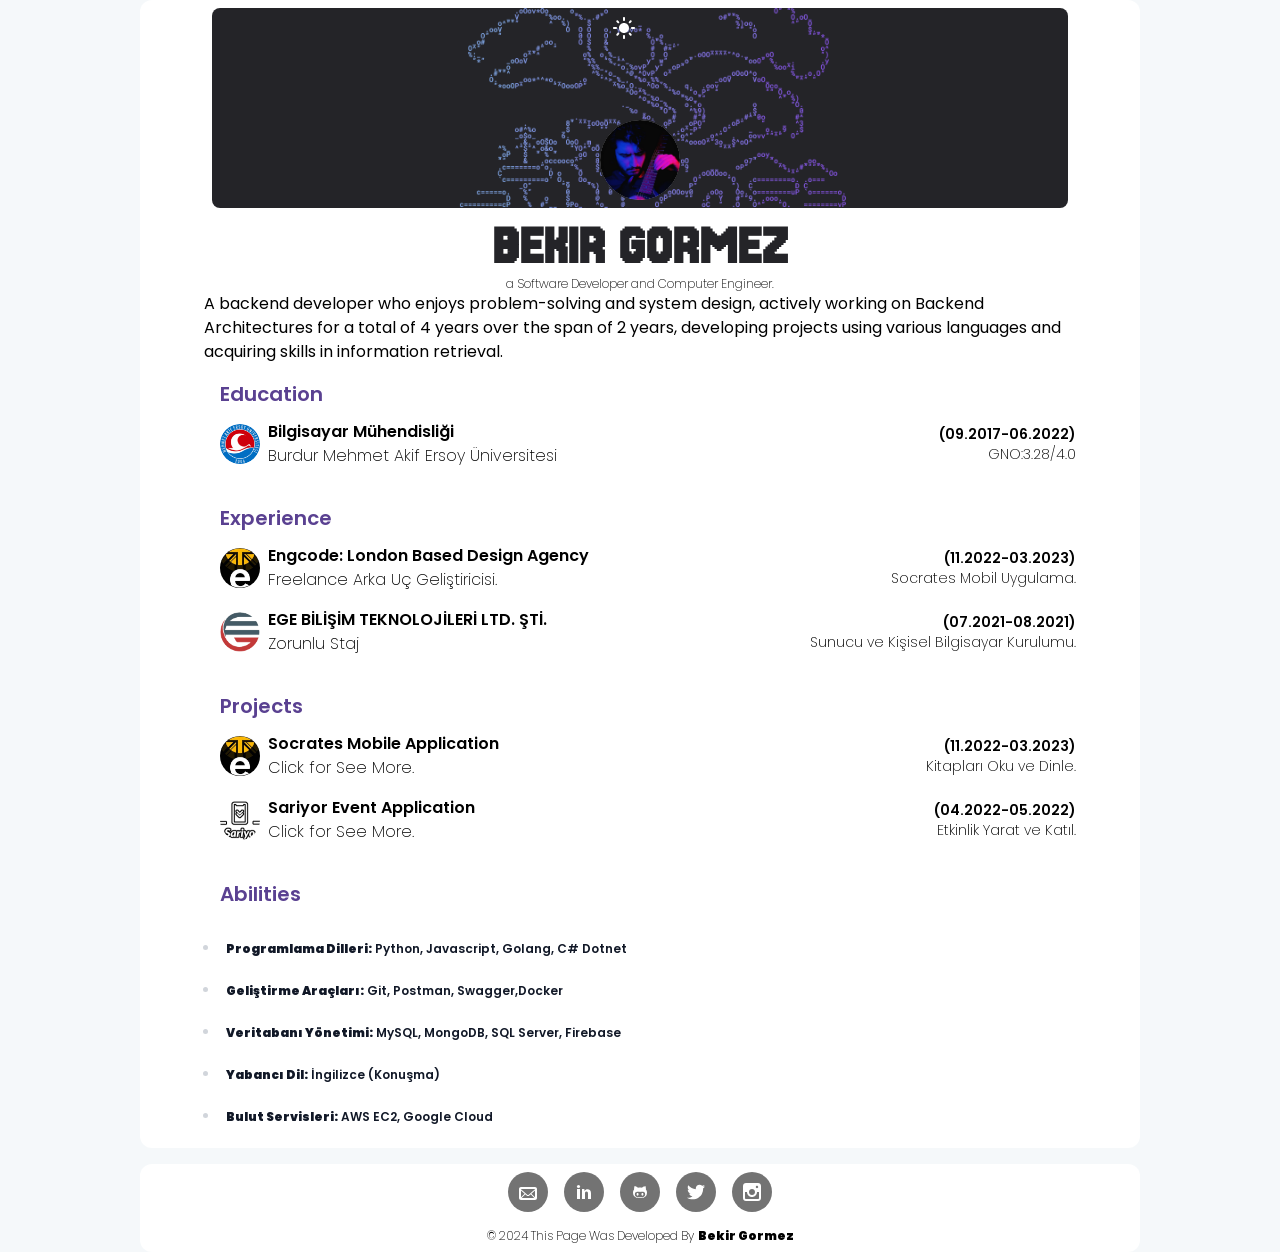
<file: index.html>
<!DOCTYPE html>
<html lang="en">
  <head>
    <meta charset="UTF-8" />
    <link
      rel="icon"
      type="image/svg+xml"
      href="./assets/favicon-B3naljaa.svg"
    />
    <meta name="viewport" content="width=device-width, initial-scale=1.0" />
    <title>Bekir Gormez</title>
    <script type="module" crossorigin src="./assets/index-ZwTkF0AS.js"></script>
    <link rel="stylesheet" crossorigin href="./assets/index-CpmE449k.css" />
  </head>
  <body>
    <div id="root"></div>
  </body>
</html>
</file>
<file: assets/index-CpmE449k.css>
@import"https://fonts.googleapis.com/css2?family=Jersey+15&display=swap";@import"https://fonts.googleapis.com/css2?family=Jersey+15&family=Poppins:ital,wght@0,100;0,200;0,300;0,400;0,500;0,600;0,700;0,800;0,900;1,100;1,200;1,300;1,400;1,500;1,600;1,700;1,800;1,900&display=swap";@media (prefers-color-scheme: dark){.wmde-markdown,.wmde-markdown-var{color-scheme:dark;--color-prettylights-syntax-comment: #8b949e;--color-prettylights-syntax-constant: #79c0ff;--color-prettylights-syntax-entity: #d2a8ff;--color-prettylights-syntax-storage-modifier-import: #c9d1d9;--color-prettylights-syntax-entity-tag: #7ee787;--color-prettylights-syntax-keyword: #ff7b72;--color-prettylights-syntax-string: #a5d6ff;--color-prettylights-syntax-variable: #ffa657;--color-prettylights-syntax-brackethighlighter-unmatched: #f85149;--color-prettylights-syntax-invalid-illegal-text: #f0f6fc;--color-prettylights-syntax-invalid-illegal-bg: #8e1519;--color-prettylights-syntax-carriage-return-text: #f0f6fc;--color-prettylights-syntax-carriage-return-bg: #b62324;--color-prettylights-syntax-string-regexp: #7ee787;--color-prettylights-syntax-markup-list: #f2cc60;--color-prettylights-syntax-markup-heading: #1f6feb;--color-prettylights-syntax-markup-italic: #c9d1d9;--color-prettylights-syntax-markup-bold: #c9d1d9;--color-prettylights-syntax-markup-deleted-text: #ffdcd7;--color-prettylights-syntax-markup-deleted-bg: #67060c;--color-prettylights-syntax-markup-inserted-text: #aff5b4;--color-prettylights-syntax-markup-inserted-bg: #033a16;--color-prettylights-syntax-markup-changed-text: #ffdfb6;--color-prettylights-syntax-markup-changed-bg: #5a1e02;--color-prettylights-syntax-markup-ignored-text: #c9d1d9;--color-prettylights-syntax-markup-ignored-bg: #1158c7;--color-prettylights-syntax-meta-diff-range: #d2a8ff;--color-prettylights-syntax-brackethighlighter-angle: #8b949e;--color-prettylights-syntax-sublimelinter-gutter-mark: #484f58;--color-prettylights-syntax-constant-other-reference-link: #a5d6ff;--color-fg-default: #c9d1d9;--color-fg-muted: #8b949e;--color-fg-subtle: #484f58;--color-canvas-default: #0d1117;--color-canvas-subtle: #161b22;--color-border-default: #30363d;--color-border-muted: #21262d;--color-neutral-muted: rgba(110, 118, 129, .4);--color-accent-fg: #58a6ff;--color-accent-emphasis: #1f6feb;--color-attention-subtle: rgba(187, 128, 9, .15);--color-danger-fg: #f85149;--color-danger-emphasis: #da3633;--color-attention-fg: #d29922;--color-attention-emphasis: #9e6a03;--color-done-fg: #a371f7;--color-done-emphasis: #8957e5;--color-success-fg: #3fb950;--color-success-emphasis: #238636;--color-copied-active-bg: #2e9b33}}@media (prefers-color-scheme: light){.wmde-markdown,.wmde-markdown-var{color-scheme:light;--color-prettylights-syntax-comment: #6e7781;--color-prettylights-syntax-constant: #0550ae;--color-prettylights-syntax-entity: #8250df;--color-prettylights-syntax-storage-modifier-import: #24292f;--color-prettylights-syntax-entity-tag: #116329;--color-prettylights-syntax-keyword: #cf222e;--color-prettylights-syntax-string: #0a3069;--color-prettylights-syntax-variable: #953800;--color-prettylights-syntax-brackethighlighter-unmatched: #82071e;--color-prettylights-syntax-invalid-illegal-text: #f6f8fa;--color-prettylights-syntax-invalid-illegal-bg: #82071e;--color-prettylights-syntax-carriage-return-text: #f6f8fa;--color-prettylights-syntax-carriage-return-bg: #cf222e;--color-prettylights-syntax-string-regexp: #116329;--color-prettylights-syntax-markup-list: #3b2300;--color-prettylights-syntax-markup-heading: #0550ae;--color-prettylights-syntax-markup-italic: #24292f;--color-prettylights-syntax-markup-bold: #24292f;--color-prettylights-syntax-markup-deleted-text: #82071e;--color-prettylights-syntax-markup-deleted-bg: #ffebe9;--color-prettylights-syntax-markup-inserted-text: #116329;--color-prettylights-syntax-markup-inserted-bg: #dafbe1;--color-prettylights-syntax-markup-changed-text: #953800;--color-prettylights-syntax-markup-changed-bg: #ffd8b5;--color-prettylights-syntax-markup-ignored-text: #eaeef2;--color-prettylights-syntax-markup-ignored-bg: #0550ae;--color-prettylights-syntax-meta-diff-range: #8250df;--color-prettylights-syntax-brackethighlighter-angle: #57606a;--color-prettylights-syntax-sublimelinter-gutter-mark: #8c959f;--color-prettylights-syntax-constant-other-reference-link: #0a3069;--color-fg-default: #24292f;--color-fg-muted: #57606a;--color-fg-subtle: #6e7781;--color-canvas-default: #ffffff;--color-canvas-subtle: #f6f8fa;--color-border-default: #d0d7de;--color-border-muted: hsl(210, 18%, 87%);--color-neutral-muted: rgba(175, 184, 193, .2);--color-accent-fg: #0969da;--color-accent-emphasis: #0969da;--color-attention-subtle: #fff8c5;--color-danger-fg: #d1242f;--color-danger-emphasis: #cf222e;--color-attention-fg: #9a6700;--color-attention-emphasis: #9a6700;--color-done-fg: #8250df;--color-done-emphasis: #8250df;--color-success-fg: #1a7f37;--color-success-emphasis: #1f883d;--color-copied-active-bg: #2e9b33}}[data-color-mode*=dark] .wmde-markdown,[data-color-mode*=dark] .wmde-markdown-var,.wmde-markdown-var[data-color-mode*=dark],.wmde-markdown[data-color-mode*=dark],body[data-color-mode*=dark]{color-scheme:dark;--color-prettylights-syntax-comment: #8b949e;--color-prettylights-syntax-constant: #79c0ff;--color-prettylights-syntax-entity: #d2a8ff;--color-prettylights-syntax-storage-modifier-import: #c9d1d9;--color-prettylights-syntax-entity-tag: #7ee787;--color-prettylights-syntax-keyword: #ff7b72;--color-prettylights-syntax-string: #a5d6ff;--color-prettylights-syntax-variable: #ffa657;--color-prettylights-syntax-brackethighlighter-unmatched: #f85149;--color-prettylights-syntax-invalid-illegal-text: #f0f6fc;--color-prettylights-syntax-invalid-illegal-bg: #8e1519;--color-prettylights-syntax-carriage-return-text: #f0f6fc;--color-prettylights-syntax-carriage-return-bg: #b62324;--color-prettylights-syntax-string-regexp: #7ee787;--color-prettylights-syntax-markup-list: #f2cc60;--color-prettylights-syntax-markup-heading: #1f6feb;--color-prettylights-syntax-markup-italic: #c9d1d9;--color-prettylights-syntax-markup-bold: #c9d1d9;--color-prettylights-syntax-markup-deleted-text: #ffdcd7;--color-prettylights-syntax-markup-deleted-bg: #67060c;--color-prettylights-syntax-markup-inserted-text: #aff5b4;--color-prettylights-syntax-markup-inserted-bg: #033a16;--color-prettylights-syntax-markup-changed-text: #ffdfb6;--color-prettylights-syntax-markup-changed-bg: #5a1e02;--color-prettylights-syntax-markup-ignored-text: #c9d1d9;--color-prettylights-syntax-markup-ignored-bg: #1158c7;--color-prettylights-syntax-meta-diff-range: #d2a8ff;--color-prettylights-syntax-brackethighlighter-angle: #8b949e;--color-prettylights-syntax-sublimelinter-gutter-mark: #484f58;--color-prettylights-syntax-constant-other-reference-link: #a5d6ff;--color-fg-default: #c9d1d9;--color-fg-muted: #8b949e;--color-fg-subtle: #484f58;--color-canvas-default: #0d1117;--color-canvas-subtle: #161b22;--color-border-default: #30363d;--color-border-muted: #21262d;--color-neutral-muted: rgba(110, 118, 129, .4);--color-accent-fg: #58a6ff;--color-accent-emphasis: #1f6feb;--color-attention-subtle: rgba(187, 128, 9, .15);--color-danger-fg: #f85149}[data-color-mode*=light] .wmde-markdown,[data-color-mode*=light] .wmde-markdown-var,.wmde-markdown-var[data-color-mode*=light],.wmde-markdown[data-color-mode*=light],body[data-color-mode*=light]{color-scheme:light;--color-prettylights-syntax-comment: #6e7781;--color-prettylights-syntax-constant: #0550ae;--color-prettylights-syntax-entity: #8250df;--color-prettylights-syntax-storage-modifier-import: #24292f;--color-prettylights-syntax-entity-tag: #116329;--color-prettylights-syntax-keyword: #cf222e;--color-prettylights-syntax-string: #0a3069;--color-prettylights-syntax-variable: #953800;--color-prettylights-syntax-brackethighlighter-unmatched: #82071e;--color-prettylights-syntax-invalid-illegal-text: #f6f8fa;--color-prettylights-syntax-invalid-illegal-bg: #82071e;--color-prettylights-syntax-carriage-return-text: #f6f8fa;--color-prettylights-syntax-carriage-return-bg: #cf222e;--color-prettylights-syntax-string-regexp: #116329;--color-prettylights-syntax-markup-list: #3b2300;--color-prettylights-syntax-markup-heading: #0550ae;--color-prettylights-syntax-markup-italic: #24292f;--color-prettylights-syntax-markup-bold: #24292f;--color-prettylights-syntax-markup-deleted-text: #82071e;--color-prettylights-syntax-markup-deleted-bg: #ffebe9;--color-prettylights-syntax-markup-inserted-text: #116329;--color-prettylights-syntax-markup-inserted-bg: #dafbe1;--color-prettylights-syntax-markup-changed-text: #953800;--color-prettylights-syntax-markup-changed-bg: #ffd8b5;--color-prettylights-syntax-markup-ignored-text: #eaeef2;--color-prettylights-syntax-markup-ignored-bg: #0550ae;--color-prettylights-syntax-meta-diff-range: #8250df;--color-prettylights-syntax-brackethighlighter-angle: #57606a;--color-prettylights-syntax-sublimelinter-gutter-mark: #8c959f;--color-prettylights-syntax-constant-other-reference-link: #0a3069;--color-fg-default: #24292f;--color-fg-muted: #57606a;--color-fg-subtle: #6e7781;--color-canvas-default: #ffffff;--color-canvas-subtle: #f6f8fa;--color-border-default: #d0d7de;--color-border-muted: hsl(210, 18%, 87%);--color-neutral-muted: rgba(175, 184, 193, .2);--color-accent-fg: #0969da;--color-accent-emphasis: #0969da;--color-attention-subtle: #fff8c5;--color-danger-fg: #cf222e}.wmde-markdown{-webkit-text-size-adjust:100%;font-family:-apple-system,BlinkMacSystemFont,Segoe UI,Noto Sans,Helvetica,Arial,sans-serif,"Apple Color Emoji","Segoe UI Emoji";font-size:16px;line-height:1.5;word-wrap:break-word;color:var(--color-fg-default);background-color:var(--color-canvas-default)}.wmde-markdown details,.wmde-markdown figcaption,.wmde-markdown figure{display:block}.wmde-markdown summary{display:list-item}.wmde-markdown [hidden]{display:none!important}.wmde-markdown a{background-color:transparent;color:var(--color-accent-fg);text-decoration:none}.wmde-markdown a:active,.wmde-markdown a:hover{outline-width:0}.wmde-markdown abbr[title]{border-bottom:none;-webkit-text-decoration:underline dotted;text-decoration:underline dotted}.wmde-markdown b,.wmde-markdown strong{font-weight:600}.wmde-markdown dfn{font-style:italic}.wmde-markdown h1{margin:.67em 0;font-weight:600;padding-bottom:.3em;font-size:2em;border-bottom:1px solid var(--color-border-muted)}.wmde-markdown mark{background-color:var(--color-attention-subtle);color:var(--color-text-primary)}.wmde-markdown small{font-size:90%}.wmde-markdown sub,.wmde-markdown sup{font-size:75%;line-height:0;position:relative;vertical-align:baseline}.wmde-markdown sub{bottom:-.25em}.wmde-markdown sup{top:-.5em}.wmde-markdown img{display:inline-block;border-style:none;max-width:100%;box-sizing:content-box;background-color:var(--color-canvas-default)}.wmde-markdown code,.wmde-markdown kbd,.wmde-markdown pre,.wmde-markdown samp{font-family:monospace,monospace;font-size:1em}.wmde-markdown figure{margin:1em 40px}.wmde-markdown hr{box-sizing:content-box;overflow:hidden;background:transparent;border:0;border-bottom:1px solid var(--color-border-muted);height:.25em;padding:0;margin:24px 0;background-color:var(--color-border-default)}.wmde-markdown input{font:inherit;margin:0;overflow:visible;font-family:inherit;font-size:inherit;line-height:inherit}.wmde-markdown [type=button],.wmde-markdown [type=reset],.wmde-markdown [type=submit]{-webkit-appearance:button}.wmde-markdown [type=button]::-moz-focus-inner,.wmde-markdown [type=reset]::-moz-focus-inner,.wmde-markdown [type=submit]::-moz-focus-inner{border-style:none;padding:0}.wmde-markdown [type=button]:-moz-focusring,.wmde-markdown [type=reset]:-moz-focusring,.wmde-markdown [type=submit]:-moz-focusring{outline:1px dotted ButtonText}.wmde-markdown [type=checkbox],.wmde-markdown [type=radio]{box-sizing:border-box;padding:0}.wmde-markdown [type=number]::-webkit-inner-spin-button,.wmde-markdown [type=number]::-webkit-outer-spin-button{height:auto}.wmde-markdown [type=search]{-webkit-appearance:textfield;outline-offset:-2px}.wmde-markdown [type=search]::-webkit-search-cancel-button,.wmde-markdown [type=search]::-webkit-search-decoration{-webkit-appearance:none}.wmde-markdown ::-webkit-input-placeholder{color:inherit;opacity:.54}.wmde-markdown ::-webkit-file-upload-button{-webkit-appearance:button;font:inherit}.wmde-markdown a:hover{text-decoration:underline}.wmde-markdown hr:before{display:table;content:""}.wmde-markdown hr:after{display:table;clear:both;content:""}.wmde-markdown table{border-spacing:0;border-collapse:collapse;display:block;width:-moz-max-content;width:max-content;max-width:100%}.wmde-markdown td,.wmde-markdown th{padding:0}.wmde-markdown details summary{cursor:pointer}.wmde-markdown details:not([open])>*:not(summary){display:none!important}.wmde-markdown kbd{display:inline-block;padding:3px 5px;font:11px ui-monospace,SFMono-Regular,SF Mono,Menlo,Consolas,Liberation Mono,monospace;line-height:10px;color:var(--color-fg-default);vertical-align:middle;background-color:var(--color-canvas-subtle);border:solid 1px var(--color-neutral-muted);border-bottom-color:var(--color-neutral-muted);border-radius:6px;box-shadow:inset 0 -1px 0 var(--color-neutral-muted)}.wmde-markdown h1,.wmde-markdown h2,.wmde-markdown h3,.wmde-markdown h4,.wmde-markdown h5,.wmde-markdown h6{margin-top:24px;margin-bottom:16px;font-weight:600;line-height:1.25}.wmde-markdown h2{font-weight:600;padding-bottom:.3em;font-size:1.5em;border-bottom:1px solid var(--color-border-muted)}.wmde-markdown h3{font-weight:600;font-size:1.25em}.wmde-markdown h4{font-weight:600;font-size:1em}.wmde-markdown h5{font-weight:600;font-size:.875em}.wmde-markdown h6{font-weight:600;font-size:.85em;color:var(--color-fg-muted)}.wmde-markdown p{margin-top:0;margin-bottom:10px}.wmde-markdown blockquote{margin:0;padding:0 1em;color:var(--color-fg-muted);border-left:.25em solid var(--color-border-default)}.wmde-markdown ul,.wmde-markdown ol{margin-top:0;margin-bottom:0;padding-left:2em}.wmde-markdown ol ol,.wmde-markdown ul ol{list-style-type:lower-roman}.wmde-markdown ul ul ol,.wmde-markdown ul ol ol,.wmde-markdown ol ul ol,.wmde-markdown ol ol ol{list-style-type:lower-alpha}.wmde-markdown dd{margin-left:0}.wmde-markdown tt,.wmde-markdown code{font-family:ui-monospace,SFMono-Regular,SF Mono,Menlo,Consolas,Liberation Mono,monospace;font-size:12px}.wmde-markdown pre{margin-top:0;margin-bottom:0;font-family:ui-monospace,SFMono-Regular,SF Mono,Menlo,Consolas,Liberation Mono,monospace;font-size:12px;word-wrap:normal}.wmde-markdown .octicon{display:inline-block;overflow:visible!important;vertical-align:text-bottom;fill:currentColor}.wmde-markdown ::-moz-placeholder{color:var(--color-fg-subtle);opacity:1}.wmde-markdown ::placeholder{color:var(--color-fg-subtle);opacity:1}.wmde-markdown input::-webkit-outer-spin-button,.wmde-markdown input::-webkit-inner-spin-button{margin:0;-webkit-appearance:none;-moz-appearance:none;appearance:none}.wmde-markdown [data-catalyst]{display:block}.wmde-markdown:before{display:table;content:""}.wmde-markdown:after{display:table;clear:both;content:""}.wmde-markdown>*:first-child{margin-top:0!important}.wmde-markdown>*:last-child{margin-bottom:0!important}.wmde-markdown a:not([href]){color:inherit;text-decoration:none}.wmde-markdown .absent{color:var(--color-danger-fg)}.wmde-markdown a.anchor{float:left;padding-right:4px;margin-left:-20px;line-height:1}.wmde-markdown .anchor:focus{outline:none}.wmde-markdown p,.wmde-markdown blockquote,.wmde-markdown ul,.wmde-markdown ol,.wmde-markdown dl,.wmde-markdown table,.wmde-markdown pre,.wmde-markdown details{margin-top:0;margin-bottom:16px}.wmde-markdown blockquote>:first-child{margin-top:0}.wmde-markdown blockquote>:last-child{margin-bottom:0}.wmde-markdown sup>a:before{content:"["}.wmde-markdown sup>a:after{content:"]"}.wmde-markdown h1 .octicon-link,.wmde-markdown h2 .octicon-link,.wmde-markdown h3 .octicon-link,.wmde-markdown h4 .octicon-link,.wmde-markdown h5 .octicon-link,.wmde-markdown h6 .octicon-link{color:var(--color-fg-default);vertical-align:middle;visibility:hidden}.wmde-markdown h1:hover .anchor,.wmde-markdown h2:hover .anchor,.wmde-markdown h3:hover .anchor,.wmde-markdown h4:hover .anchor,.wmde-markdown h5:hover .anchor,.wmde-markdown h6:hover .anchor{text-decoration:none}.wmde-markdown h1:hover .anchor .octicon-link,.wmde-markdown h2:hover .anchor .octicon-link,.wmde-markdown h3:hover .anchor .octicon-link,.wmde-markdown h4:hover .anchor .octicon-link,.wmde-markdown h5:hover .anchor .octicon-link,.wmde-markdown h6:hover .anchor .octicon-link{visibility:visible}.wmde-markdown h1 tt,.wmde-markdown h1 code,.wmde-markdown h2 tt,.wmde-markdown h2 code,.wmde-markdown h3 tt,.wmde-markdown h3 code,.wmde-markdown h4 tt,.wmde-markdown h4 code,.wmde-markdown h5 tt,.wmde-markdown h5 code,.wmde-markdown h6 tt,.wmde-markdown h6 code{padding:0 .2em;font-size:inherit}.wmde-markdown ul.no-list,.wmde-markdown ol.no-list{padding:0;list-style-type:none}.wmde-markdown ol[type="1"]{list-style-type:decimal}.wmde-markdown ol[type=a]{list-style-type:lower-alpha}.wmde-markdown ol[type=i]{list-style-type:lower-roman}.wmde-markdown div>ol:not([type]){list-style-type:decimal}.wmde-markdown ul ul,.wmde-markdown ul ol,.wmde-markdown ol ol,.wmde-markdown ol ul{margin-top:0;margin-bottom:0}.wmde-markdown li>p{margin-top:16px}.wmde-markdown li+li{margin-top:.25em}.wmde-markdown dl{padding:0}.wmde-markdown dl dt{padding:0;margin-top:16px;font-size:1em;font-style:italic;font-weight:600}.wmde-markdown dl dd{padding:0 16px;margin-bottom:16px}.wmde-markdown table th{font-weight:600}.wmde-markdown table th,.wmde-markdown table td{padding:6px 13px;border:1px solid var(--color-border-default)}.wmde-markdown table tr{background-color:var(--color-canvas-default);border-top:1px solid var(--color-border-muted)}.wmde-markdown table tr:nth-child(2n){background-color:var(--color-canvas-subtle)}.wmde-markdown table img{background-color:transparent}.wmde-markdown img[align=right]{padding-left:20px}.wmde-markdown img[align=left]{padding-right:20px}.wmde-markdown .emoji{max-width:none;vertical-align:text-top;background-color:transparent}.wmde-markdown span.frame{display:block;overflow:hidden}.wmde-markdown span.frame>span{display:block;float:left;width:auto;padding:7px;margin:13px 0 0;overflow:hidden;border:1px solid var(--color-border-default)}.wmde-markdown span.frame span img{display:block;float:left}.wmde-markdown span.frame span span{display:block;padding:5px 0 0;clear:both;color:var(--color-fg-default)}.wmde-markdown span.align-center{display:block;overflow:hidden;clear:both}.wmde-markdown span.align-center>span{display:block;margin:13px auto 0;overflow:hidden;text-align:center}.wmde-markdown span.align-center span img{margin:0 auto;text-align:center}.wmde-markdown span.align-right{display:block;overflow:hidden;clear:both}.wmde-markdown span.align-right>span{display:block;margin:13px 0 0;overflow:hidden;text-align:right}.wmde-markdown span.align-right span img{margin:0;text-align:right}.wmde-markdown span.float-left{display:block;float:left;margin-right:13px;overflow:hidden}.wmde-markdown span.float-left span{margin:13px 0 0}.wmde-markdown span.float-right{display:block;float:right;margin-left:13px;overflow:hidden}.wmde-markdown span.float-right>span{display:block;margin:13px auto 0;overflow:hidden;text-align:right}.wmde-markdown code,.wmde-markdown tt{padding:.2em .4em;margin:0;font-size:85%;background-color:var(--color-neutral-muted);border-radius:6px}.wmde-markdown code br,.wmde-markdown tt br{display:none}.wmde-markdown del code{text-decoration:inherit}.wmde-markdown pre code{font-size:100%}.wmde-markdown pre>code{padding:0;margin:0;word-break:normal;white-space:pre;background:transparent;border:0}.wmde-markdown pre{font-size:85%;line-height:1.45;background-color:var(--color-canvas-subtle);border-radius:6px}.wmde-markdown pre code,.wmde-markdown pre tt{display:inline;max-width:auto;padding:0;margin:0;overflow:visible;line-height:inherit;word-wrap:normal;background-color:transparent;border:0}.wmde-markdown pre>code{padding:16px;overflow:auto;display:block}.wmde-markdown .csv-data td,.wmde-markdown .csv-data th{padding:5px;overflow:hidden;font-size:12px;line-height:1;text-align:left;white-space:nowrap}.wmde-markdown .csv-data .blob-num{padding:10px 8px 9px;text-align:right;background:var(--color-canvas-default);border:0}.wmde-markdown .csv-data tr{border-top:0}.wmde-markdown .csv-data th{font-weight:600;background:var(--color-canvas-subtle);border-top:0}.wmde-markdown .footnotes{font-size:12px;color:var(--color-fg-muted);border-top:1px solid var(--color-border-default)}.wmde-markdown .footnotes ol{padding-left:16px}.wmde-markdown .footnotes li{position:relative}.wmde-markdown .footnotes li:target:before{position:absolute;top:-8px;right:-8px;bottom:-8px;left:-24px;pointer-events:none;content:"";border:2px solid var(--color-accent-emphasis);border-radius:6px}.wmde-markdown .footnotes li:target{color:var(--color-fg-default)}.wmde-markdown .footnotes .data-footnote-backref g-emoji{font-family:monospace}.wmde-markdown .task-list-item{list-style-type:none}.wmde-markdown .task-list-item label{font-weight:400}.wmde-markdown .task-list-item.enabled label{cursor:pointer}.wmde-markdown .task-list-item+.wmde-markdown .task-list-item{margin-top:3px}.wmde-markdown .task-list-item .handle{display:none}.wmde-markdown .task-list-item-checkbox,.wmde-markdown .contains-task-list input[type=checkbox]{margin:0 .2em .25em -1.6em;vertical-align:middle}.wmde-markdown .contains-task-list:dir(rtl) .task-list-item-checkbox,.wmde-markdown .contains-task-list:dir(rtl) input[type=checkbox]{margin:0 -1.6em .25em .2em}.wmde-markdown ::-webkit-calendar-picker-indicator{filter:invert(50%)}.wmde-markdown pre{position:relative}.wmde-markdown pre .copied{visibility:hidden;display:flex;position:absolute;cursor:pointer;color:var(--color-fg-default);top:6px;right:6px;border-radius:5px;background:var(--color-border-default);padding:6px;font-size:12px;transition:all .3s}.wmde-markdown pre .copied .octicon-copy{display:block}.wmde-markdown pre .copied .octicon-check{display:none}.wmde-markdown pre:hover .copied{visibility:visible}.wmde-markdown pre:hover .copied:hover{background:var(--color-prettylights-syntax-entity-tag);color:var(--color-canvas-default)}.wmde-markdown pre:hover .copied:active,.wmde-markdown pre .copied.active{background:var(--color-copied-active-bg);color:var(--color-canvas-default)}.wmde-markdown pre .active .octicon-copy{display:none}.wmde-markdown pre .active .octicon-check{display:block}.wmde-markdown .markdown-alert{padding:.5rem 1em;color:inherit;margin-bottom:16px;border-left:.25em solid var(--borderColor-default, var(--color-border-default))}.wmde-markdown .markdown-alert>:last-child{margin-bottom:0!important}.wmde-markdown .markdown-alert .markdown-alert-title{display:flex;align-items:center;line-height:1;font-weight:500;font-size:14px}.wmde-markdown .markdown-alert .markdown-alert-title svg.octicon{margin-right:var(--base-size-8, 8px)!important}.wmde-markdown .markdown-alert.markdown-alert-note{border-left-color:var(--borderColor-accent-emphasis, var(--color-accent-emphasis))}.wmde-markdown .markdown-alert.markdown-alert-note .markdown-alert-title{color:var(--fgColor-accent, var(--color-accent-fg))}.wmde-markdown .markdown-alert.markdown-alert-tip{border-left-color:var(--borderColor-success-emphasis, var(--color-success-emphasis))}.wmde-markdown .markdown-alert.markdown-alert-tip .markdown-alert-title{color:var(--fgColor-success, var(--color-success-fg))}.wmde-markdown .markdown-alert.markdown-alert-important{border-left-color:var(--borderColor-done-emphasis, var(--color-done-emphasis))}.wmde-markdown .markdown-alert.markdown-alert-important .markdown-alert-title{color:var(--fgColor-done, var(--color-done-fg))}.wmde-markdown .markdown-alert.markdown-alert-warning{border-left-color:var(--borderColor-attention-emphasis, var(--color-attention-emphasis))}.wmde-markdown .markdown-alert.markdown-alert-warning .markdown-alert-title{color:var(--fgColor-attention, var(--color-attention-fg))}.wmde-markdown .markdown-alert.markdown-alert-caution{border-left-color:var(--borderColor-danger-emphasis, var(--color-danger-emphasis))}.wmde-markdown .markdown-alert.markdown-alert-caution .markdown-alert-title{color:var(--fgColor-danger, var(--color-danger-fg))}.wmde-markdown .highlight-line{background-color:var(--color-neutral-muted)}.wmde-markdown .code-line.line-number:before{display:inline-block;width:1rem;text-align:right;margin-right:16px;color:var(--color-fg-subtle);content:attr(line);white-space:nowrap}.wmde-markdown .token.comment,.wmde-markdown .token.prolog,.wmde-markdown .token.doctype,.wmde-markdown .token.cdata{color:var(--color-prettylights-syntax-comment)}.wmde-markdown .token.namespace{opacity:.7}.wmde-markdown .token.property,.wmde-markdown .token.tag,.wmde-markdown .token.selector,.wmde-markdown .token.constant,.wmde-markdown .token.symbol,.wmde-markdown .token.deleted{color:var(--color-prettylights-syntax-entity-tag)}.wmde-markdown .token.maybe-class-name{color:var(--color-prettylights-syntax-variable)}.wmde-markdown .token.property-access,.wmde-markdown .token.operator,.wmde-markdown .token.boolean,.wmde-markdown .token.number,.wmde-markdown .token.selector .token.class,.wmde-markdown .token.attr-name,.wmde-markdown .token.string,.wmde-markdown .token.char,.wmde-markdown .token.builtin{color:var(--color-prettylights-syntax-constant)}.wmde-markdown .token.deleted{color:var(--color-prettylights-syntax-markup-deleted-text)}.wmde-markdown .code-line .token.deleted{background-color:var(--color-prettylights-syntax-markup-deleted-bg)}.wmde-markdown .token.inserted{color:var(--color-prettylights-syntax-markup-inserted-text)}.wmde-markdown .code-line .token.inserted{background-color:var(--color-prettylights-syntax-markup-inserted-bg)}.wmde-markdown .token.variable{color:var(--color-prettylights-syntax-constant)}.wmde-markdown .token.entity,.wmde-markdown .token.url,.wmde-markdown .language-css .token.string,.wmde-markdown .style .token.string,.wmde-markdown .token.color,.wmde-markdown .token.atrule,.wmde-markdown .token.attr-value,.wmde-markdown .token.function,.wmde-markdown .token.class-name{color:var(--color-prettylights-syntax-string)}.wmde-markdown .token.rule,.wmde-markdown .token.regex,.wmde-markdown .token.important,.wmde-markdown .token.keyword{color:var(--color-prettylights-syntax-keyword)}.wmde-markdown .token.coord{color:var(--color-prettylights-syntax-meta-diff-range)}.wmde-markdown .token.important,.wmde-markdown .token.bold{font-weight:700}.wmde-markdown .token.italic{font-style:italic}.wmde-markdown .token.entity{cursor:help}*,:before,:after{box-sizing:border-box;border-width:0;border-style:solid;border-color:#e5e7eb}:before,:after{--tw-content: ""}html,:host{line-height:1.5;-webkit-text-size-adjust:100%;-moz-tab-size:4;-o-tab-size:4;tab-size:4;font-family:ui-sans-serif,system-ui,sans-serif,"Apple Color Emoji","Segoe UI Emoji",Segoe UI Symbol,"Noto Color Emoji";font-feature-settings:normal;font-variation-settings:normal;-webkit-tap-highlight-color:transparent}body{margin:0;line-height:inherit}hr{height:0;color:inherit;border-top-width:1px}abbr:where([title]){-webkit-text-decoration:underline dotted;text-decoration:underline dotted}h1,h2,h3,h4,h5,h6{font-size:inherit;font-weight:inherit}a{color:inherit;text-decoration:inherit}b,strong{font-weight:bolder}code,kbd,samp,pre{font-family:ui-monospace,SFMono-Regular,Menlo,Monaco,Consolas,Liberation Mono,Courier New,monospace;font-feature-settings:normal;font-variation-settings:normal;font-size:1em}small{font-size:80%}sub,sup{font-size:75%;line-height:0;position:relative;vertical-align:baseline}sub{bottom:-.25em}sup{top:-.5em}table{text-indent:0;border-color:inherit;border-collapse:collapse}button,input,optgroup,select,textarea{font-family:inherit;font-feature-settings:inherit;font-variation-settings:inherit;font-size:100%;font-weight:inherit;line-height:inherit;letter-spacing:inherit;color:inherit;margin:0;padding:0}button,select{text-transform:none}button,input:where([type=button]),input:where([type=reset]),input:where([type=submit]){-webkit-appearance:button;background-color:transparent;background-image:none}:-moz-focusring{outline:auto}:-moz-ui-invalid{box-shadow:none}progress{vertical-align:baseline}::-webkit-inner-spin-button,::-webkit-outer-spin-button{height:auto}[type=search]{-webkit-appearance:textfield;outline-offset:-2px}::-webkit-search-decoration{-webkit-appearance:none}::-webkit-file-upload-button{-webkit-appearance:button;font:inherit}summary{display:list-item}blockquote,dl,dd,h1,h2,h3,h4,h5,h6,hr,figure,p,pre{margin:0}fieldset{margin:0;padding:0}legend{padding:0}ol,ul,menu{list-style:none;margin:0;padding:0}dialog{padding:0}textarea{resize:vertical}input::-moz-placeholder,textarea::-moz-placeholder{opacity:1;color:#9ca3af}input::placeholder,textarea::placeholder{opacity:1;color:#9ca3af}button,[role=button]{cursor:pointer}:disabled{cursor:default}img,svg,video,canvas,audio,iframe,embed,object{display:block;vertical-align:middle}img,video{max-width:100%;height:auto}[hidden]{display:none}html,body{-webkit-font-smoothing:antialiased;-moz-osx-font-smoothing:grayscale;height:100%;width:100%;--tw-bg-opacity: 1;background-color:rgb(245 248 250 / var(--tw-bg-opacity))}html:where(.dark,.dark *),body:where(.dark,.dark *){--tw-bg-opacity: 1;background-color:rgb(0 0 0 / var(--tw-bg-opacity))}html #root,body #root{display:flex}html #root,body #root{flex-direction:column}html #root,body #root{gap:1rem}html #root,body #root{--tw-bg-opacity: 1;background-color:rgb(245 248 250 / var(--tw-bg-opacity))}html #root:where(.dark,.dark *),body #root:where(.dark,.dark *){--tw-bg-opacity: 1;background-color:rgb(0 0 0 / var(--tw-bg-opacity))}body{position:relative;z-index:0;--tw-bg-opacity: 1;background-color:rgb(245 248 250 / var(--tw-bg-opacity))}body:is(.dark){--tw-bg-opacity: 1;background-color:rgb(0 0 0 / var(--tw-bg-opacity))}h1{font-family:"Jersey 15",sans-serif;font-weight:700;font-size:3.75rem;line-height:1;--tw-text-opacity: 1;color:rgb(36 36 40 / var(--tw-text-opacity))}h1:where(.dark,.dark *){--tw-text-opacity: 1;color:rgb(150 150 211 / var(--tw-text-opacity))}h1{text-align:center}h2{font-family:Poppins,sans-serif;font-weight:600;font-size:1.25rem;line-height:1.75rem;--tw-text-opacity: 1;color:rgb(90 65 145 / var(--tw-text-opacity))}h2:where(.dark,.dark *){--tw-text-opacity: 1;color:rgb(101 99 171 / var(--tw-text-opacity))}h2{text-align:start}h3{font-family:Poppins,sans-serif;font-weight:600;font-size:.75rem;line-height:1rem}@media (min-width: 768px){h3{font-size:1rem;line-height:1.5rem}}h3{--tw-text-opacity: 1;color:rgb(0 0 0 / var(--tw-text-opacity))}h3:where(.dark,.dark *){--tw-text-opacity: 1;color:rgb(255 255 255 / var(--tw-text-opacity))}h3{text-align:start}h4{font-family:Poppins,sans-serif;font-weight:200;font-size:.75rem;line-height:1rem;--tw-text-opacity: 1;color:rgb(0 0 0 / var(--tw-text-opacity))}h4:where(.dark,.dark *){--tw-text-opacity: 1;color:rgb(255 255 255 / var(--tw-text-opacity))}h4{text-align:start}p{font-family:Poppins,sans-serif;font-weight:400;font-size:1rem;line-height:1.5rem;--tw-text-opacity: 1;color:rgb(0 0 0 / var(--tw-text-opacity))}p:where(.dark,.dark *){--tw-text-opacity: 1;color:rgb(255 255 255 / var(--tw-text-opacity))}.wrapper-default{overflow:hidden;transition:max-height 1s ease-in-out}.wrapper-default[data-wrapped=true]{max-height:1000px}.wrapper-default[data-wrapped=false]{max-height:0px}@keyframes wrapper-expanded{0%{height:0}to{height:100%}}@keyframes wrapper-collapse{0%{height:100%}to{height:0}}*,:before,:after{--tw-border-spacing-x: 0;--tw-border-spacing-y: 0;--tw-translate-x: 0;--tw-translate-y: 0;--tw-rotate: 0;--tw-skew-x: 0;--tw-skew-y: 0;--tw-scale-x: 1;--tw-scale-y: 1;--tw-pan-x: ;--tw-pan-y: ;--tw-pinch-zoom: ;--tw-scroll-snap-strictness: proximity;--tw-gradient-from-position: ;--tw-gradient-via-position: ;--tw-gradient-to-position: ;--tw-ordinal: ;--tw-slashed-zero: ;--tw-numeric-figure: ;--tw-numeric-spacing: ;--tw-numeric-fraction: ;--tw-ring-inset: ;--tw-ring-offset-width: 0px;--tw-ring-offset-color: #fff;--tw-ring-color: rgb(59 130 246 / .5);--tw-ring-offset-shadow: 0 0 #0000;--tw-ring-shadow: 0 0 #0000;--tw-shadow: 0 0 #0000;--tw-shadow-colored: 0 0 #0000;--tw-blur: ;--tw-brightness: ;--tw-contrast: ;--tw-grayscale: ;--tw-hue-rotate: ;--tw-invert: ;--tw-saturate: ;--tw-sepia: ;--tw-drop-shadow: ;--tw-backdrop-blur: ;--tw-backdrop-brightness: ;--tw-backdrop-contrast: ;--tw-backdrop-grayscale: ;--tw-backdrop-hue-rotate: ;--tw-backdrop-invert: ;--tw-backdrop-opacity: ;--tw-backdrop-saturate: ;--tw-backdrop-sepia: ;--tw-contain-size: ;--tw-contain-layout: ;--tw-contain-paint: ;--tw-contain-style: }::backdrop{--tw-border-spacing-x: 0;--tw-border-spacing-y: 0;--tw-translate-x: 0;--tw-translate-y: 0;--tw-rotate: 0;--tw-skew-x: 0;--tw-skew-y: 0;--tw-scale-x: 1;--tw-scale-y: 1;--tw-pan-x: ;--tw-pan-y: ;--tw-pinch-zoom: ;--tw-scroll-snap-strictness: proximity;--tw-gradient-from-position: ;--tw-gradient-via-position: ;--tw-gradient-to-position: ;--tw-ordinal: ;--tw-slashed-zero: ;--tw-numeric-figure: ;--tw-numeric-spacing: ;--tw-numeric-fraction: ;--tw-ring-inset: ;--tw-ring-offset-width: 0px;--tw-ring-offset-color: #fff;--tw-ring-color: rgb(59 130 246 / .5);--tw-ring-offset-shadow: 0 0 #0000;--tw-ring-shadow: 0 0 #0000;--tw-shadow: 0 0 #0000;--tw-shadow-colored: 0 0 #0000;--tw-blur: ;--tw-brightness: ;--tw-contrast: ;--tw-grayscale: ;--tw-hue-rotate: ;--tw-invert: ;--tw-saturate: ;--tw-sepia: ;--tw-drop-shadow: ;--tw-backdrop-blur: ;--tw-backdrop-brightness: ;--tw-backdrop-contrast: ;--tw-backdrop-grayscale: ;--tw-backdrop-hue-rotate: ;--tw-backdrop-invert: ;--tw-backdrop-opacity: ;--tw-backdrop-saturate: ;--tw-backdrop-sepia: ;--tw-contain-size: ;--tw-contain-layout: ;--tw-contain-paint: ;--tw-contain-style: }.container{width:100%;margin-right:auto;margin-left:auto;padding-right:2rem;padding-left:2rem}@media (min-width: 100%){.container{max-width:100%;padding-right:2rem;padding-left:2rem}}@media (min-width: 600){.container{max-width:600}}@media (min-width: 1000px){.container{max-width:1000px;padding-right:4rem;padding-left:4rem}}.prose{color:var(--tw-prose-body);max-width:65ch}.prose :where(p):not(:where([class~=not-prose],[class~=not-prose] *)){margin-top:1.25em;margin-bottom:1.25em}.prose :where([class~=lead]):not(:where([class~=not-prose],[class~=not-prose] *)){color:var(--tw-prose-lead);font-size:1.25em;line-height:1.6;margin-top:1.2em;margin-bottom:1.2em}.prose :where(a):not(:where([class~=not-prose],[class~=not-prose] *)){color:var(--tw-prose-links);text-decoration:underline;font-weight:500}.prose :where(strong):not(:where([class~=not-prose],[class~=not-prose] *)){color:var(--tw-prose-bold);font-weight:600}.prose :where(a strong):not(:where([class~=not-prose],[class~=not-prose] *)){color:inherit}.prose :where(blockquote strong):not(:where([class~=not-prose],[class~=not-prose] *)){color:inherit}.prose :where(thead th strong):not(:where([class~=not-prose],[class~=not-prose] *)){color:inherit}.prose :where(ol):not(:where([class~=not-prose],[class~=not-prose] *)){list-style-type:decimal;margin-top:1.25em;margin-bottom:1.25em;padding-inline-start:1.625em}.prose :where(ol[type=A]):not(:where([class~=not-prose],[class~=not-prose] *)){list-style-type:upper-alpha}.prose :where(ol[type=a]):not(:where([class~=not-prose],[class~=not-prose] *)){list-style-type:lower-alpha}.prose :where(ol[type=A s]):not(:where([class~=not-prose],[class~=not-prose] *)){list-style-type:upper-alpha}.prose :where(ol[type=a s]):not(:where([class~=not-prose],[class~=not-prose] *)){list-style-type:lower-alpha}.prose :where(ol[type=I]):not(:where([class~=not-prose],[class~=not-prose] *)){list-style-type:upper-roman}.prose :where(ol[type=i]):not(:where([class~=not-prose],[class~=not-prose] *)){list-style-type:lower-roman}.prose :where(ol[type=I s]):not(:where([class~=not-prose],[class~=not-prose] *)){list-style-type:upper-roman}.prose :where(ol[type=i s]):not(:where([class~=not-prose],[class~=not-prose] *)){list-style-type:lower-roman}.prose :where(ol[type="1"]):not(:where([class~=not-prose],[class~=not-prose] *)){list-style-type:decimal}.prose :where(ul):not(:where([class~=not-prose],[class~=not-prose] *)){list-style-type:disc;margin-top:1.25em;margin-bottom:1.25em;padding-inline-start:1.625em}.prose :where(ol>li):not(:where([class~=not-prose],[class~=not-prose] *))::marker{font-weight:400;color:var(--tw-prose-counters)}.prose :where(ul>li):not(:where([class~=not-prose],[class~=not-prose] *))::marker{color:var(--tw-prose-bullets)}.prose :where(dt):not(:where([class~=not-prose],[class~=not-prose] *)){color:var(--tw-prose-headings);font-weight:600;margin-top:1.25em}.prose :where(hr):not(:where([class~=not-prose],[class~=not-prose] *)){border-color:var(--tw-prose-hr);border-top-width:1px;margin-top:3em;margin-bottom:3em}.prose :where(blockquote):not(:where([class~=not-prose],[class~=not-prose] *)){font-weight:500;font-style:italic;color:var(--tw-prose-quotes);border-inline-start-width:.25rem;border-inline-start-color:var(--tw-prose-quote-borders);quotes:"“""”""‘""’";margin-top:1.6em;margin-bottom:1.6em;padding-inline-start:1em}.prose :where(blockquote p:first-of-type):not(:where([class~=not-prose],[class~=not-prose] *)):before{content:open-quote}.prose :where(blockquote p:last-of-type):not(:where([class~=not-prose],[class~=not-prose] *)):after{content:close-quote}.prose :where(h1):not(:where([class~=not-prose],[class~=not-prose] *)){color:var(--tw-prose-headings);font-weight:800;font-size:2.25em;margin-top:0;margin-bottom:.8888889em;line-height:1.1111111}.prose :where(h1 strong):not(:where([class~=not-prose],[class~=not-prose] *)){font-weight:900;color:inherit}.prose :where(h2):not(:where([class~=not-prose],[class~=not-prose] *)){color:var(--tw-prose-headings);font-weight:700;font-size:1.5em;margin-top:2em;margin-bottom:1em;line-height:1.3333333}.prose :where(h2 strong):not(:where([class~=not-prose],[class~=not-prose] *)){font-weight:800;color:inherit}.prose :where(h3):not(:where([class~=not-prose],[class~=not-prose] *)){color:var(--tw-prose-headings);font-weight:600;font-size:1.25em;margin-top:1.6em;margin-bottom:.6em;line-height:1.6}.prose :where(h3 strong):not(:where([class~=not-prose],[class~=not-prose] *)){font-weight:700;color:inherit}.prose :where(h4):not(:where([class~=not-prose],[class~=not-prose] *)){color:var(--tw-prose-headings);font-weight:600;margin-top:1.5em;margin-bottom:.5em;line-height:1.5}.prose :where(h4 strong):not(:where([class~=not-prose],[class~=not-prose] *)){font-weight:700;color:inherit}.prose :where(img):not(:where([class~=not-prose],[class~=not-prose] *)){margin-top:2em;margin-bottom:2em}.prose :where(picture):not(:where([class~=not-prose],[class~=not-prose] *)){display:block;margin-top:2em;margin-bottom:2em}.prose :where(video):not(:where([class~=not-prose],[class~=not-prose] *)){margin-top:2em;margin-bottom:2em}.prose :where(kbd):not(:where([class~=not-prose],[class~=not-prose] *)){font-weight:500;font-family:inherit;color:var(--tw-prose-kbd);box-shadow:0 0 0 1px rgb(var(--tw-prose-kbd-shadows) / 10%),0 3px rgb(var(--tw-prose-kbd-shadows) / 10%);font-size:.875em;border-radius:.3125rem;padding-top:.1875em;padding-inline-end:.375em;padding-bottom:.1875em;padding-inline-start:.375em}.prose :where(code):not(:where([class~=not-prose],[class~=not-prose] *)){color:var(--tw-prose-code);font-weight:600;font-size:.875em}.prose :where(code):not(:where([class~=not-prose],[class~=not-prose] *)):before{content:"`"}.prose :where(code):not(:where([class~=not-prose],[class~=not-prose] *)):after{content:"`"}.prose :where(a code):not(:where([class~=not-prose],[class~=not-prose] *)){color:inherit}.prose :where(h1 code):not(:where([class~=not-prose],[class~=not-prose] *)){color:inherit}.prose :where(h2 code):not(:where([class~=not-prose],[class~=not-prose] *)){color:inherit;font-size:.875em}.prose :where(h3 code):not(:where([class~=not-prose],[class~=not-prose] *)){color:inherit;font-size:.9em}.prose :where(h4 code):not(:where([class~=not-prose],[class~=not-prose] *)){color:inherit}.prose :where(blockquote code):not(:where([class~=not-prose],[class~=not-prose] *)){color:inherit}.prose :where(thead th code):not(:where([class~=not-prose],[class~=not-prose] *)){color:inherit}.prose :where(pre):not(:where([class~=not-prose],[class~=not-prose] *)){color:var(--tw-prose-pre-code);background-color:var(--tw-prose-pre-bg);overflow-x:auto;font-weight:400;font-size:.875em;line-height:1.7142857;margin-top:1.7142857em;margin-bottom:1.7142857em;border-radius:.375rem;padding-top:.8571429em;padding-inline-end:1.1428571em;padding-bottom:.8571429em;padding-inline-start:1.1428571em}.prose :where(pre code):not(:where([class~=not-prose],[class~=not-prose] *)){background-color:transparent;border-width:0;border-radius:0;padding:0;font-weight:inherit;color:inherit;font-size:inherit;font-family:inherit;line-height:inherit}.prose :where(pre code):not(:where([class~=not-prose],[class~=not-prose] *)):before{content:none}.prose :where(pre code):not(:where([class~=not-prose],[class~=not-prose] *)):after{content:none}.prose :where(table):not(:where([class~=not-prose],[class~=not-prose] *)){width:100%;table-layout:auto;text-align:start;margin-top:2em;margin-bottom:2em;font-size:.875em;line-height:1.7142857}.prose :where(thead):not(:where([class~=not-prose],[class~=not-prose] *)){border-bottom-width:1px;border-bottom-color:var(--tw-prose-th-borders)}.prose :where(thead th):not(:where([class~=not-prose],[class~=not-prose] *)){color:var(--tw-prose-headings);font-weight:600;vertical-align:bottom;padding-inline-end:.5714286em;padding-bottom:.5714286em;padding-inline-start:.5714286em}.prose :where(tbody tr):not(:where([class~=not-prose],[class~=not-prose] *)){border-bottom-width:1px;border-bottom-color:var(--tw-prose-td-borders)}.prose :where(tbody tr:last-child):not(:where([class~=not-prose],[class~=not-prose] *)){border-bottom-width:0}.prose :where(tbody td):not(:where([class~=not-prose],[class~=not-prose] *)){vertical-align:baseline}.prose :where(tfoot):not(:where([class~=not-prose],[class~=not-prose] *)){border-top-width:1px;border-top-color:var(--tw-prose-th-borders)}.prose :where(tfoot td):not(:where([class~=not-prose],[class~=not-prose] *)){vertical-align:top}.prose :where(figure>*):not(:where([class~=not-prose],[class~=not-prose] *)){margin-top:0;margin-bottom:0}.prose :where(figcaption):not(:where([class~=not-prose],[class~=not-prose] *)){color:var(--tw-prose-captions);font-size:.875em;line-height:1.4285714;margin-top:.8571429em}.prose{--tw-prose-body: #374151;--tw-prose-headings: #111827;--tw-prose-lead: #4b5563;--tw-prose-links: #111827;--tw-prose-bold: #111827;--tw-prose-counters: #6b7280;--tw-prose-bullets: #d1d5db;--tw-prose-hr: #e5e7eb;--tw-prose-quotes: #111827;--tw-prose-quote-borders: #e5e7eb;--tw-prose-captions: #6b7280;--tw-prose-kbd: #111827;--tw-prose-kbd-shadows: 17 24 39;--tw-prose-code: #111827;--tw-prose-pre-code: #e5e7eb;--tw-prose-pre-bg: #1f2937;--tw-prose-th-borders: #d1d5db;--tw-prose-td-borders: #e5e7eb;--tw-prose-invert-body: #d1d5db;--tw-prose-invert-headings: #fff;--tw-prose-invert-lead: #9ca3af;--tw-prose-invert-links: #fff;--tw-prose-invert-bold: #fff;--tw-prose-invert-counters: #9ca3af;--tw-prose-invert-bullets: #4b5563;--tw-prose-invert-hr: #374151;--tw-prose-invert-quotes: #f3f4f6;--tw-prose-invert-quote-borders: #374151;--tw-prose-invert-captions: #9ca3af;--tw-prose-invert-kbd: #fff;--tw-prose-invert-kbd-shadows: 255 255 255;--tw-prose-invert-code: #fff;--tw-prose-invert-pre-code: #d1d5db;--tw-prose-invert-pre-bg: rgb(0 0 0 / 50%);--tw-prose-invert-th-borders: #4b5563;--tw-prose-invert-td-borders: #374151;font-size:1rem;line-height:1.75}.prose :where(picture>img):not(:where([class~=not-prose],[class~=not-prose] *)){margin-top:0;margin-bottom:0}.prose :where(li):not(:where([class~=not-prose],[class~=not-prose] *)){margin-top:.5em;margin-bottom:.5em}.prose :where(ol>li):not(:where([class~=not-prose],[class~=not-prose] *)){padding-inline-start:.375em}.prose :where(ul>li):not(:where([class~=not-prose],[class~=not-prose] *)){padding-inline-start:.375em}.prose :where(.prose>ul>li p):not(:where([class~=not-prose],[class~=not-prose] *)){margin-top:.75em;margin-bottom:.75em}.prose :where(.prose>ul>li>p:first-child):not(:where([class~=not-prose],[class~=not-prose] *)){margin-top:1.25em}.prose :where(.prose>ul>li>p:last-child):not(:where([class~=not-prose],[class~=not-prose] *)){margin-bottom:1.25em}.prose :where(.prose>ol>li>p:first-child):not(:where([class~=not-prose],[class~=not-prose] *)){margin-top:1.25em}.prose :where(.prose>ol>li>p:last-child):not(:where([class~=not-prose],[class~=not-prose] *)){margin-bottom:1.25em}.prose :where(ul ul,ul ol,ol ul,ol ol):not(:where([class~=not-prose],[class~=not-prose] *)){margin-top:.75em;margin-bottom:.75em}.prose :where(dl):not(:where([class~=not-prose],[class~=not-prose] *)){margin-top:1.25em;margin-bottom:1.25em}.prose :where(dd):not(:where([class~=not-prose],[class~=not-prose] *)){margin-top:.5em;padding-inline-start:1.625em}.prose :where(hr+*):not(:where([class~=not-prose],[class~=not-prose] *)){margin-top:0}.prose :where(h2+*):not(:where([class~=not-prose],[class~=not-prose] *)){margin-top:0}.prose :where(h3+*):not(:where([class~=not-prose],[class~=not-prose] *)){margin-top:0}.prose :where(h4+*):not(:where([class~=not-prose],[class~=not-prose] *)){margin-top:0}.prose :where(thead th:first-child):not(:where([class~=not-prose],[class~=not-prose] *)){padding-inline-start:0}.prose :where(thead th:last-child):not(:where([class~=not-prose],[class~=not-prose] *)){padding-inline-end:0}.prose :where(tbody td,tfoot td):not(:where([class~=not-prose],[class~=not-prose] *)){padding-top:.5714286em;padding-inline-end:.5714286em;padding-bottom:.5714286em;padding-inline-start:.5714286em}.prose :where(tbody td:first-child,tfoot td:first-child):not(:where([class~=not-prose],[class~=not-prose] *)){padding-inline-start:0}.prose :where(tbody td:last-child,tfoot td:last-child):not(:where([class~=not-prose],[class~=not-prose] *)){padding-inline-end:0}.prose :where(figure):not(:where([class~=not-prose],[class~=not-prose] *)){margin-top:2em;margin-bottom:2em}.prose :where(.prose>:first-child):not(:where([class~=not-prose],[class~=not-prose] *)){margin-top:0}.prose :where(.prose>:last-child):not(:where([class~=not-prose],[class~=not-prose] *)){margin-bottom:0}.prose-light{background-color:#fff;--tw-prose-body: #000}.absolute{position:absolute}.relative{position:relative}.bottom-0{bottom:0}.left-0{left:0}.right-0{right:0}.top-0{top:0}.z-10{z-index:10}.z-auto{z-index:auto}.m-2{margin:.5rem}.inline-block{display:inline-block}.flex{display:flex}.inline-flex{display:inline-flex}.grid{display:grid}.list-item{display:list-item}.h-10{height:2.5rem}.h-20{height:5rem}.h-6{height:1.5rem}.h-full{height:100%}.h-max{height:-moz-max-content;height:max-content}.max-h-max{max-height:-moz-max-content;max-height:max-content}.min-h-min{min-height:-moz-min-content;min-height:min-content}.w-10{width:2.5rem}.w-20{width:5rem}.w-6{width:1.5rem}.w-full{width:100%}.max-w-max{max-width:-moz-max-content;max-width:max-content}.flex-1{flex:1 1 0%}.cursor-pointer{cursor:pointer}.list-inside{list-style-position:inside}.list-disc{list-style-type:disc}.grid-cols-\[15px_3fr_1fr\]{grid-template-columns:15px 3fr 1fr}.flex-row{flex-direction:row}.flex-col{flex-direction:column}.items-start{align-items:flex-start}.items-end{align-items:flex-end}.items-center{align-items:center}.justify-start{justify-content:flex-start}.justify-center{justify-content:center}.justify-between{justify-content:space-between}.justify-around{justify-content:space-around}.gap-1{gap:.25rem}.gap-2{gap:.5rem}.gap-4{gap:1rem}.space-y-2>:not([hidden])~:not([hidden]){--tw-space-y-reverse: 0;margin-top:calc(.5rem * calc(1 - var(--tw-space-y-reverse)));margin-bottom:calc(.5rem * var(--tw-space-y-reverse))}.overflow-hidden{overflow:hidden}.rounded-full{border-radius:9999px}.rounded-lg{border-radius:.5rem}.rounded-xl{border-radius:.75rem}.bg-context-light{--tw-bg-opacity: 1;background-color:rgb(255 255 255 / var(--tw-bg-opacity))}.bg-social-bg{--tw-bg-opacity: 1;background-color:rgb(115 115 115 / var(--tw-bg-opacity))}.bg-cover{background-size:cover}.bg-no-repeat{background-repeat:no-repeat}.object-cover{-o-object-fit:cover;object-fit:cover}.object-fill{-o-object-fit:fill;object-fit:fill}.p-2{padding:.5rem}.py-1{padding-top:.25rem;padding-bottom:.25rem}.text-center{text-align:center}.text-start{text-align:start}.text-end{text-align:end}.align-middle{vertical-align:middle}.text-\[\.4rem\]{font-size:.4rem}.text-\[\.5rem\],.text-\[0\.5rem\]{font-size:.5rem}.text-\[0\.7rem\]{font-size:.7rem}.font-semibold{font-weight:600}.text-black{--tw-text-opacity: 1;color:rgb(0 0 0 / var(--tw-text-opacity))}.text-white{--tw-text-opacity: 1;color:rgb(255 255 255 / var(--tw-text-opacity))}.opacity-0{opacity:0}.opacity-100{opacity:1}.ring-1{--tw-ring-offset-shadow: var(--tw-ring-inset) 0 0 0 var(--tw-ring-offset-width) var(--tw-ring-offset-color);--tw-ring-shadow: var(--tw-ring-inset) 0 0 0 calc(1px + var(--tw-ring-offset-width)) var(--tw-ring-color);box-shadow:var(--tw-ring-offset-shadow),var(--tw-ring-shadow),var(--tw-shadow, 0 0 #0000)}.ring-\[\#242428\]{--tw-ring-opacity: 1;--tw-ring-color: rgb(36 36 40 / var(--tw-ring-opacity))}.filter{filter:var(--tw-blur) var(--tw-brightness) var(--tw-contrast) var(--tw-grayscale) var(--tw-hue-rotate) var(--tw-invert) var(--tw-saturate) var(--tw-sepia) var(--tw-drop-shadow)}.transition{transition-property:color,background-color,border-color,text-decoration-color,fill,stroke,opacity,box-shadow,transform,filter,-webkit-backdrop-filter;transition-property:color,background-color,border-color,text-decoration-color,fill,stroke,opacity,box-shadow,transform,filter,backdrop-filter;transition-property:color,background-color,border-color,text-decoration-color,fill,stroke,opacity,box-shadow,transform,filter,backdrop-filter,-webkit-backdrop-filter;transition-timing-function:cubic-bezier(.4,0,.2,1);transition-duration:.15s}.transition-all{transition-property:all;transition-timing-function:cubic-bezier(.4,0,.2,1);transition-duration:.15s}.duration-1000{transition-duration:1s}.dark\:prose-dark:where(.dark,.dark *){background-color:#121212;--tw-prose-body: #fff;--tw-prose-headings: #fff;--tw-prose-lead: #be185d;--tw-prose-links: #831843;--tw-prose-bold: #831843;--tw-prose-counters: #db2777;--tw-prose-bullets: #696969;--tw-prose-hr: #f9a8d4;--tw-prose-quotes: #831843;--tw-prose-quote-borders: #f9a8d4;--tw-prose-captions: #be185d;--tw-prose-code: #831843;--tw-prose-pre-code: #fce7f3;--tw-prose-pre-bg: #831843;--tw-prose-th-borders: #f9a8d4;--tw-prose-td-borders: #fbcfe8;--tw-prose-invert-body: #fbcfe8;--tw-prose-invert-headings: #fff;--tw-prose-invert-lead: #f9a8d4;--tw-prose-invert-links: #fff;--tw-prose-invert-bold: #fff;--tw-prose-invert-counters: #f472b6;--tw-prose-invert-bullets: #db2777;--tw-prose-invert-hr: #be185d;--tw-prose-invert-quotes: #fce7f3;--tw-prose-invert-quote-borders: #be185d;--tw-prose-invert-captions: #f472b6;--tw-prose-invert-code: #fff;--tw-prose-invert-pre-code: #f9a8d4;--tw-prose-invert-pre-bg: rgb(0 0 0 / 50%);--tw-prose-invert-th-borders: #db2777;--tw-prose-invert-td-borders: #be185d}.hover\:border-2:hover{border-width:2px}.group:hover .group-hover\:opacity-0{opacity:0}.group:hover .group-hover\:opacity-100{opacity:1}@media (min-width: 768px){.md\:grid-cols-\[40px_2fr_1fr\]{grid-template-columns:40px 2fr 1fr}.md\:text-base{font-size:1rem;line-height:1.5rem}.md\:text-sm{font-size:.875rem;line-height:1.25rem}}.dark\:bg-context-dark:where(.dark,.dark *){--tw-bg-opacity: 1;background-color:rgb(18 18 18 / var(--tw-bg-opacity))}.dark\:text-white:where(.dark,.dark *){--tw-text-opacity: 1;color:rgb(255 255 255 / var(--tw-text-opacity))}.dark\:ring-black:where(.dark,.dark *){--tw-ring-opacity: 1;--tw-ring-color: rgb(0 0 0 / var(--tw-ring-opacity))}
</file>
